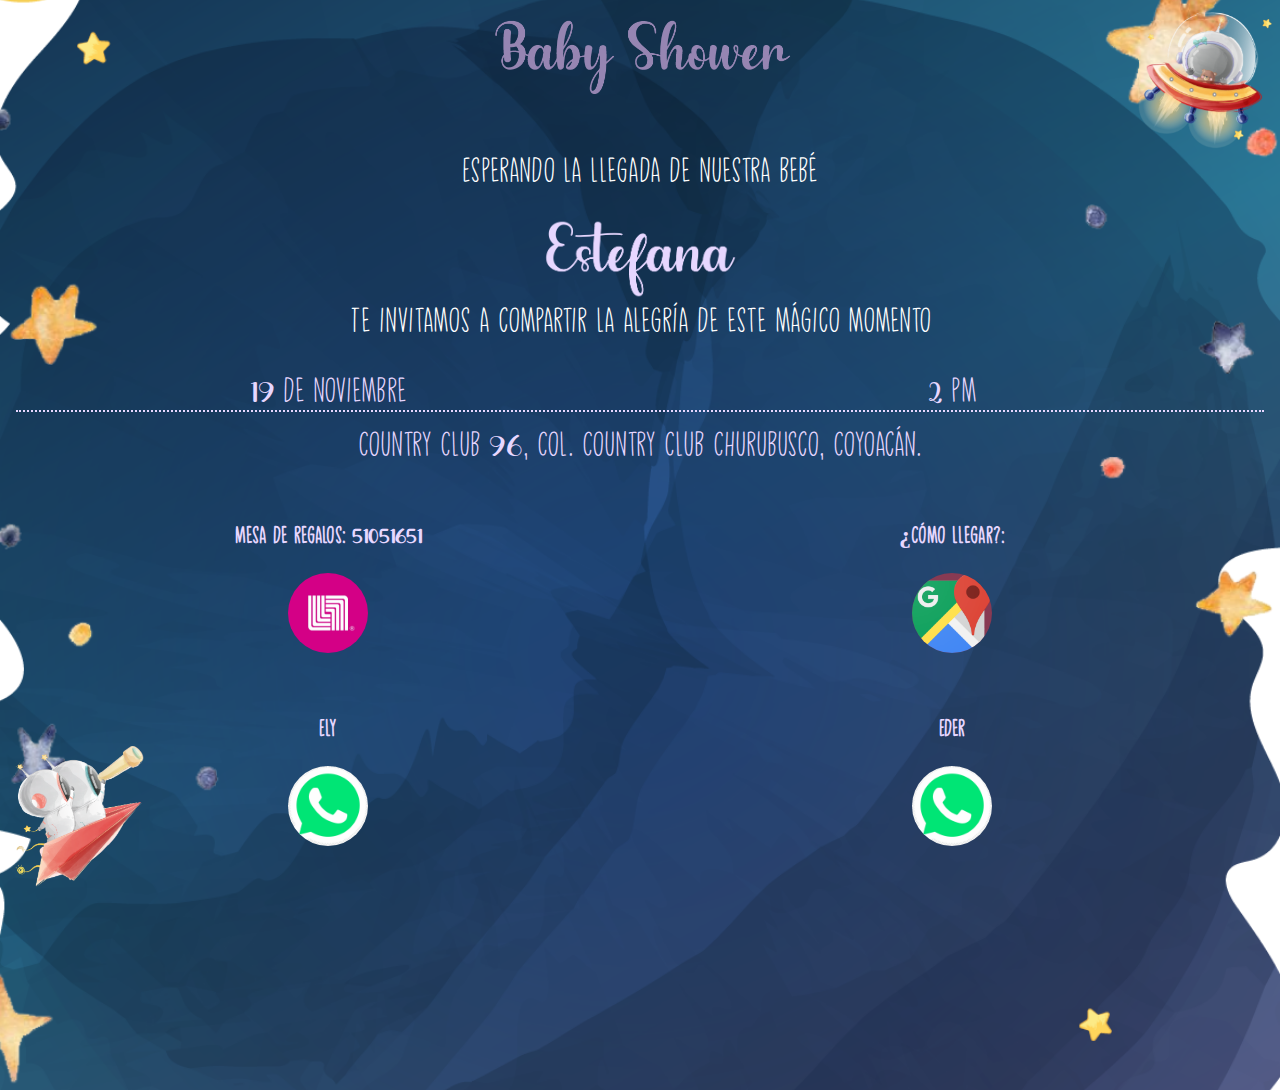
<file: index.html>
<!DOCTYPE html>
<html lang="en">
<head>
  <meta charset="UTF-8">
  <meta name="viewport" content="width=device-width, initial-scale=1.0">
  <meta http-equiv="X-UA-Compatible" content="ie=edge">
  <title>Baby Shower Estefana</title>
  <link rel="stylesheet" href="css/main.css">
  <link rel="shortcut icon" href="assets/images/fav.ico" />
</head>
<body>
  <main id="main">
    <!--<img class="baby" src="assets/images/baby.png" alt="logo-foliette-atelier">-->
    <div class="fixed">

      <img class="estefanaNave" src="assets/images/nave_Estefana.png" alt="">
    </div>

    <img class="babyName" src="assets/images/baby.png" alt="">
    <h2 id="title">Esperando la llegada de nuestra bebé</h2>
    <img class="babyEstefana" src="assets/images/name.png" alt="">
    <h2 id="title2" class="white">Te invitamos a compartir la alegría de este mágico momento</h2>
    <div class="fixed2">

      <img class="elyNave" src="assets/images/nave_Elyder.png" alt="">
    </div>

    <div class='row'>
      <div class='column'>
        <div class='left-column'>
          <h3 id="textAdress" class="fontChocolate"><span class="otherTypo">19</span> de noviembre</h3>
        </div>
      </div>
      <div class='column'>
        <div class='right-column'>
          <h3 id="textAdress" class="fontChocolate"><span class="otherTypo">2</span> pm</h3>
        </div>
      </div>
      <div id="textAdress" class="fontChocolate">Country Club <span class="otherTypo">96</span>, Col. Country Club Churubusco, Coyoacán.</div>
    </div>


      <div class='row'>
        <div class='column'>
          <div class='left-column'>
            <h3 id="text">Mesa de regalos: <span class="otherTypo">51051651</span></h3>
            <a href="https://mesaderegalos.liverpool.com.mx/milistaderegalos/51051651" target="_blank"><img class="social-network-icon" src="assets/images/liverpool.jpeg" alt=""></a>
    
          </div>
        </div>
        <div class='column'>
          <div class='right-column'>
            <h3 id="text">¿Cómo llegar?:</h3>
            <a href="https://goo.gl/maps/NkASdLnwehwb2YPTA" target="_blank"><img class="social-network-icon" src="assets/images/maps.png" alt=""></a>
      
          </div>
        </div>
      </div>

      <div id="ultimaFila" class='row'>
        <div class='column'>
          <div class='left-column'>
            <h3 id="text">Ely</h3>
            <a href="https://wa.me/525522993515" target="_blank"><img class="social-network-icon" src="assets/images/wha.png" alt=""></a>
    
          </div>
        </div>
        <div class='column'>
          <div class='right-column'>
            <h3 id="text">Eder</h3>
            <a href="https://wa.me/525531464613" target="_blank"><img class="social-network-icon" src="assets/images/wha.png" alt=""></a>
      
          </div>
        </div>
      </div>
      
      
        
  </main>
</body>
</html>
</file>
<file: css/main.css>
@font-face {
  font-family: "daily";
  src: url("../assets/fonts/Daily.otf") format("opentype");  }

@font-face {
font-family: "choco";
  src: url("../assets/fonts/Chocolate.ttf") format("truetype"); }

body {
  background-color: #fff;
  margin: 0;
  padding: 0;
  width: 100%; }


#main {
  background: url("../assets/images/estefanaFondo.png") fixed;
  background-size: 100%;
  background-attachment: scroll;
  height: 100%;
  z-index: -1;
  display: flex;
  align-items: center;
  justify-content: center;
  flex-direction: column; 
  font-family: "neutraTextBold", sans-serif;
  padding: 0 1em;}

.otherTypo { 
font-family: choco!important;
      font-size: 0.6em!important;
}   
  
#babyShower {
  font-family: choco;
  color: #9685B2;
  font-size: 5em;
  font-weight: initial;
} 

#estefanaName {
  font-family: choco;
  color: #E7D7FF;
  font-size: 6em;  
  font-weight: initial;
}


.fontChocolate {
  font-family: daily;
  font-weight: initial;
}

h2.white {
  color: #fff!important;
}

div.fixed {
  position: fixed;
  top: 0;
  right: 0;
}

.estefanaNave {
  height: 10em;
}

div.fixed2 {
  position: fixed;
  bottom: 0;
  left: 0;
}

.elyNave {
  height: 10em;
}

.babyName {
  height: 5em;
  margin-top: 1em;
  z-index: 1000;
}

.babyEstefana {
  height: 5em;
}

#title {
  color: #fff;
  font-family: daily;
  font-size: 2.2em;
  margin-top: 0;
  text-align: center; 
  padding: 0 2em;
  font-weight: 100;
  margin-top: 1.5em;}

#title2 {
    font-family: daily;
    font-size: 2.2em;
    margin-top: 0;
    text-align: center;
    padding: 0 1.2em;
    font-weight: 100; }

#text {
  color: #E7D7FF;
font-family: daily;
font-size: 1.5em;}

#textAdress {
  color: #E7D7FF;
  font-size: 2.2em;
  text-align: center!important;
      margin: 0;
}  

  

#icons {
  display: inline-block; }
.baby {
  width: 35%;
  margin-top: 6em; 
}
.date {
  width: 50%;
}
.social-network-icon {
  background-color: #883A53;
  border-radius: 3em;
  display: inline;
  height: 5em;
}

  .row {
    display: flex;
    flex-direction: row;
    flex-wrap: wrap;
    width: 100%;
    padding-bottom: 2em;
  }

#ultimaFila {
  margin-bottom: 13em;
}

  
  .column {
    display: flex;
    flex-direction: column;
    flex-basis: 100%!important;
    flex: 1;
    text-align: center;
  }
  
  .left-column {
  }
  
  .right-column {
  }

div#textAdress {
      border-top: 2px dotted #E7D7FF;
    padding-top: 0.3em;
      width: 100%;
}

@media all and (min-width: 880px) {
  #logo {
    width: 55%; } 
#main {
    background-position: center;
   background-size: 100%;}
  .column {
    flex-basis: 50%!important;}
   

}
</file>
